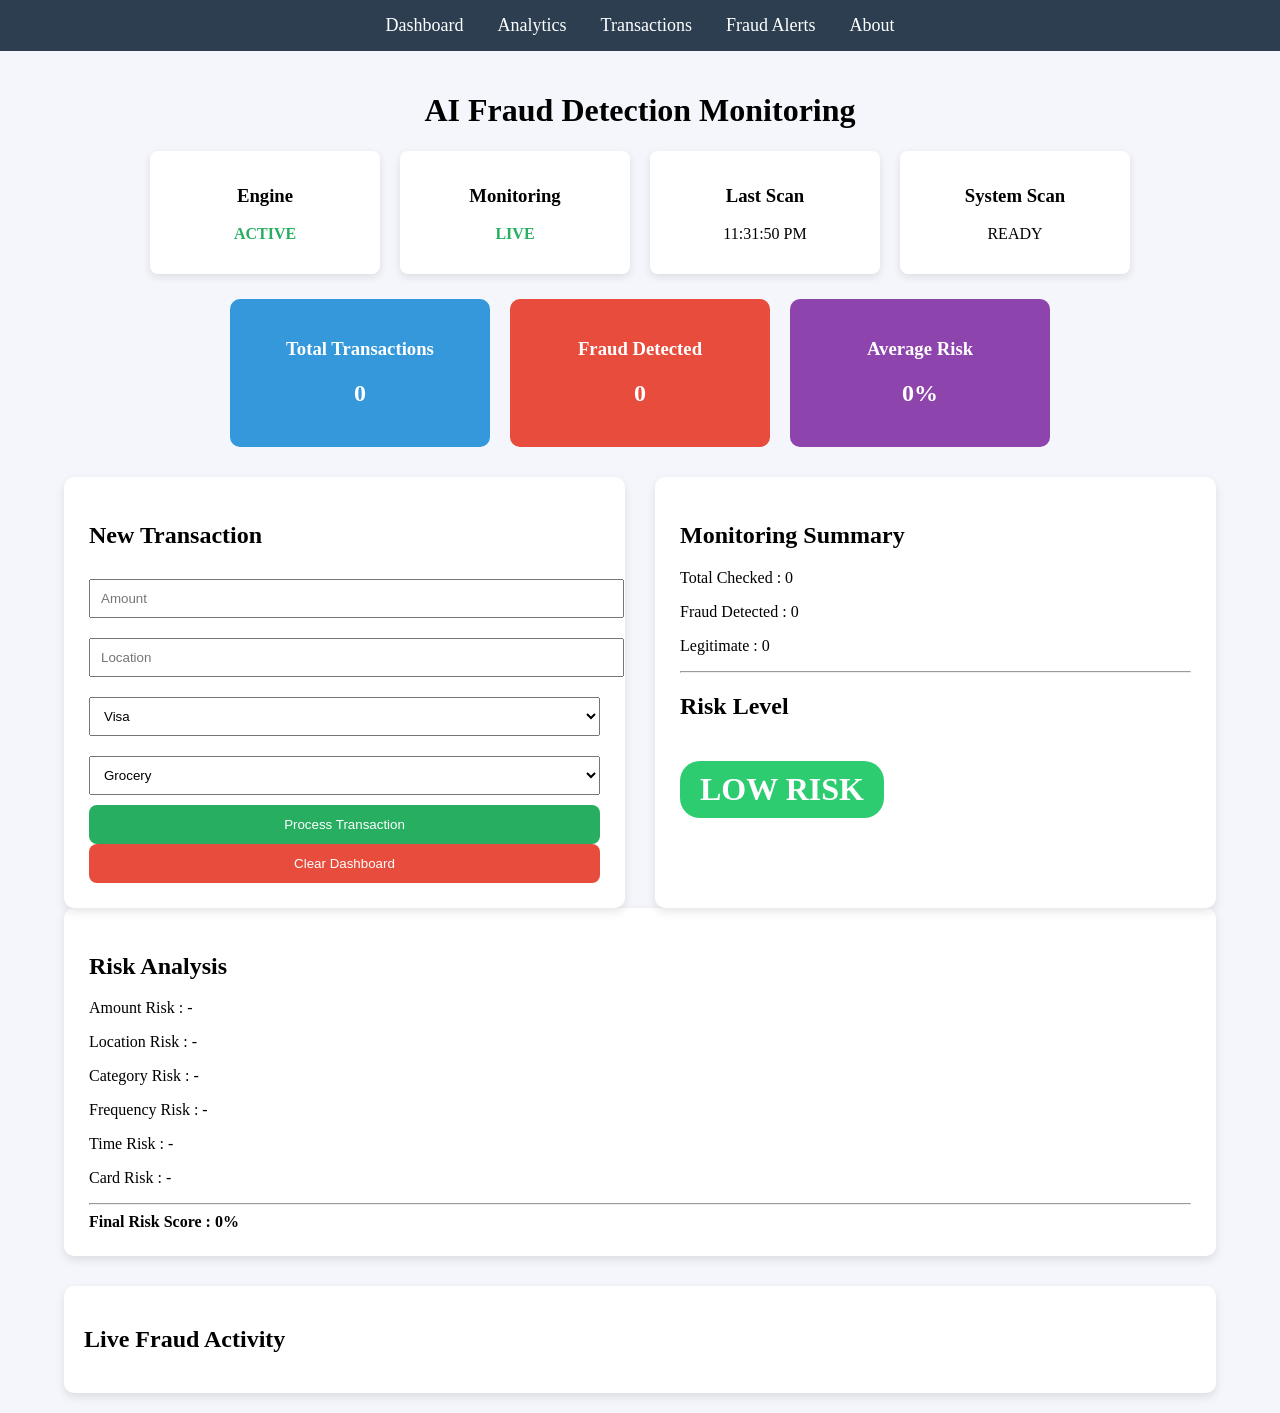
<file: templates/index.html>
<!DOCTYPE html>
<html>

<head>

<title>Fraud Detection Dashboard</title>

<link rel="stylesheet" href="/static/style.css">

</head>

<body>

<div class="navbar">

<a href="/">Dashboard</a>
<a href="/analytics">Analytics</a>
<a href="/transactions">Transactions</a>
<a href="/fraud-alerts">Fraud Alerts</a>
<a href="/about">About</a>

</div>


<div class="dashboard">

<h1>AI Fraud Detection Monitoring</h1>


<!-- SYSTEM STATUS -->

<div class="system-status">

<div class="status-box">
<h3>Engine</h3>
<p class="active">ACTIVE</p>
</div>

<div class="status-box">
<h3>Monitoring</h3>
<p class="active">LIVE</p>
</div>

<div class="status-box">
<h3>Last Scan</h3>
<p id="scanTime"></p>
</div>

<div class="status-box">
<h3>System Scan</h3>
<p id="scanStatus">READY</p>
</div>

</div>


<!-- STATS -->

<div class="cards">

<div class="card blue">
<h3>Total Transactions</h3>
<h2 id="total">0</h2>
</div>

<div class="card red">
<h3>Fraud Detected</h3>
<h2 id="fraud">0</h2>
</div>

<div class="card purple">
<h3>Average Risk</h3>
<h2 id="risk">0%</h2>
</div>

</div>


<div class="main-grid">


<!-- TRANSACTION PANEL -->

<div class="panel">

<h2>New Transaction</h2>

<input id="amount" placeholder="Amount">

<input id="location" placeholder="Location">

<select id="card">
<option>Visa</option>
<option>MasterCard</option>
<option>RuPay</option>
</select>

<select id="category">
<option>Grocery</option>
<option>Shopping</option>
<option>Travel</option>
<option>Electronics</option>
</select>

<button onclick="processTransaction()">Process Transaction</button>

<p id="loader" style="display:none;color:#3498db;margin-top:10px">
Processing Transaction...
</p>

<br>

<button onclick="clearDashboard()" style="background:#e74c3c">
Clear Dashboard
</button>

</div>


<!-- MONITORING PANEL -->

<div class="panel">

<h2>Monitoring Summary</h2>

<p>Total Checked : <span id="totalCheck">0</span></p>

<p>Fraud Detected : <span id="fraudCheck">0</span></p>

<p>Legitimate : <span id="legitCount">0</span></p>

<hr>

<h2>Risk Level</h2>

<h1 id="riskLevel" class="risk-badge low-risk">LOW RISK</h1>

</div>

</div>


<!-- RISK ANALYSIS -->

<div class="panel">

<h2>Risk Analysis</h2>

<p>Amount Risk : <span id="amountRisk">-</span></p>
<p>Location Risk : <span id="locationRisk">-</span></p>
<p>Category Risk : <span id="categoryRisk">-</span></p>
<p>Frequency Risk : <span id="frequencyRisk">-</span></p>
<p>Time Risk : <span id="timeRisk">-</span></p>
<p>Card Risk : <span id="cardRisk">-</span></p>

<hr>

<b>Final Risk Score : <span id="finalRisk">0%</span></b>

</div>


<!-- ACTIVITY FEED -->

<div class="activity-panel">

<h2>Live Fraud Activity</h2>

<ul id="activityFeed"></ul>

</div>

</div>


<script src="/static/script.js"></script>

</body>

</html>
</file>
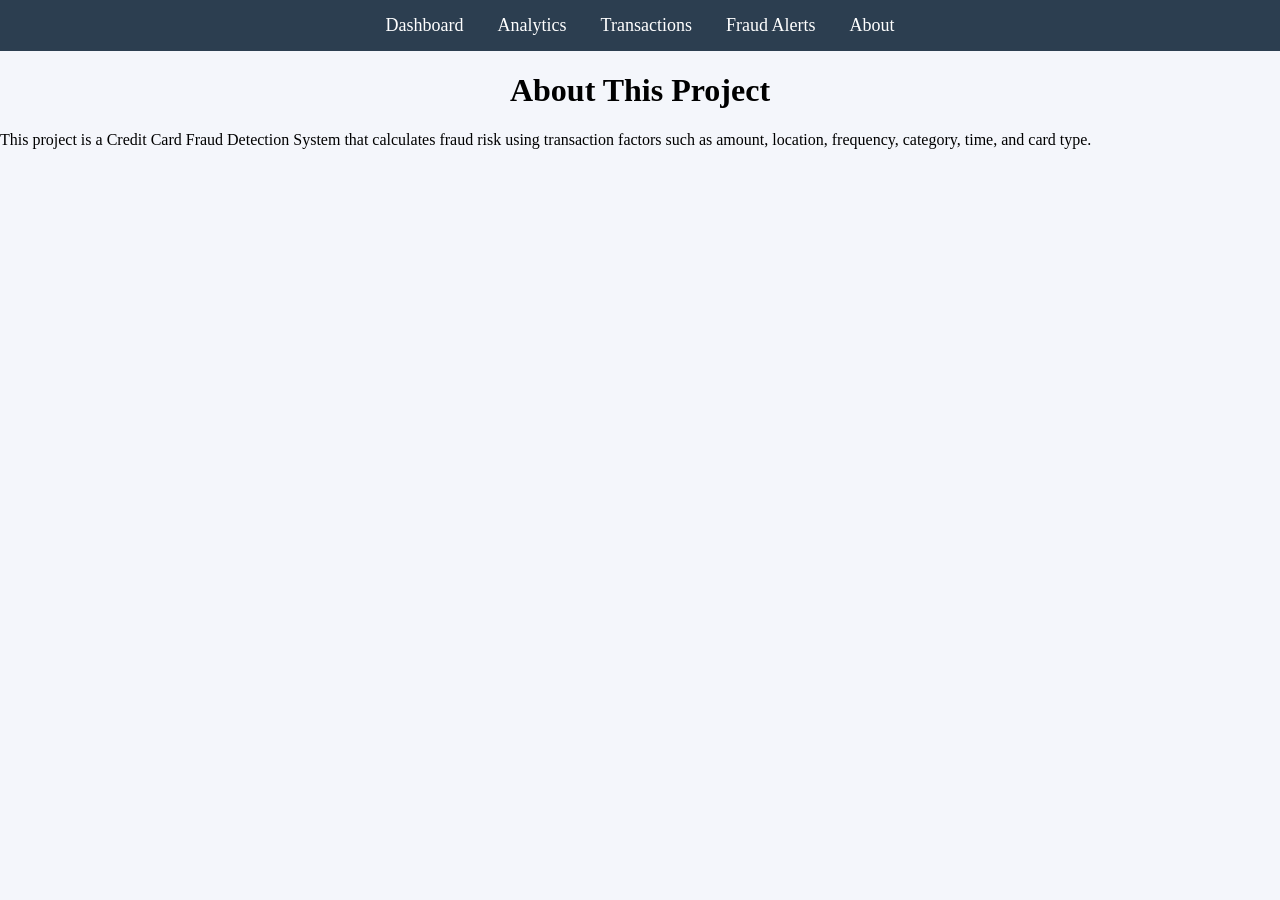
<file: templates/about.html>
<!DOCTYPE html>
<html>

<head>

<title>About</title>

<link rel="stylesheet" href="/static/style.css">

</head>

<body>

<div class="navbar">
<a href="/">Dashboard</a>
<a href="/analytics">Analytics</a>
<a href="/transactions">Transactions</a>
<a href="/fraud-alerts">Fraud Alerts</a>
<a href="/about">About</a>
</div>

<h1>About This Project</h1>

<p>
This project is a Credit Card Fraud Detection System that
calculates fraud risk using transaction factors such as amount,
location, frequency, category, time, and card type.
</p>

</body>

</html>
</file>
<file: static/style.css>
body{
font-family:Segoe UI;
background:#f4f6fb;
margin:0;
}


/* NAVBAR */

.navbar{
background:#2c3e50;
padding:15px;
text-align:center;
}

.navbar a{
color:white;
margin:0 15px;
text-decoration:none;
font-size:18px;
}


/* DASHBOARD */

.dashboard{
width:90%;
margin:auto;
padding:20px;
}

h1{
text-align:center;
}


/* SYSTEM STATUS */

.system-status{
display:flex;
justify-content:center;
gap:20px;
margin-bottom:25px;
}

.status-box{
background:white;
padding:15px;
border-radius:8px;
width:200px;
text-align:center;
box-shadow:0 3px 8px rgba(0,0,0,0.1);
}

.active{
color:#27ae60;
font-weight:bold;
}


/* CARDS */

.cards{
display:flex;
justify-content:center;
gap:20px;
margin-bottom:30px;
}

.card{
padding:20px;
border-radius:10px;
color:white;
width:220px;
text-align:center;
}

.blue{background:#3498db;}
.red{background:#e74c3c;}
.purple{background:#8e44ad;}


/* GRID */

.main-grid{
display:grid;
grid-template-columns:1fr 1fr;
gap:30px;
}


/* PANELS */

.panel{
background:white;
padding:25px;
border-radius:10px;
box-shadow:0 4px 10px rgba(0,0,0,0.1);
}

input,select{
width:100%;
padding:10px;
margin:10px 0;
}

button{
background:#27ae60;
color:white;
border:none;
padding:12px;
width:100%;
border-radius:8px;
cursor:pointer;
}


/* ACTIVITY PANEL */

.activity-panel{
margin-top:30px;
background:white;
padding:20px;
border-radius:10px;
box-shadow:0 4px 10px rgba(0,0,0,0.1);
}

#activityFeed{
list-style:none;
padding:0;
}

#activityFeed li{
padding:8px;
border-bottom:1px solid #eee;
}


/* RISK BADGE */

.risk-badge{
padding:10px 20px;
border-radius:20px;
display:inline-block;
}

.low-risk{
background:#2ecc71;
color:white;
}

.medium-risk{
background:#f39c12;
color:white;
}

.high-risk{
background:#e74c3c;
color:white;
}
/* PAGE CONTAINER */

.page-container{

width:80%;
margin:auto;
margin-top:40px;

}

.page-container h1{

text-align:center;
margin-bottom:30px;

}


/* TABLE */

table{

width:100%;
border-collapse:collapse;
background:white;
box-shadow:0 4px 10px rgba(0,0,0,0.1);

}

th{

background:#34495e;
color:white;
padding:12px;

}

td{

padding:12px;
text-align:center;
border-bottom:1px solid #eee;

}

tr:hover{

background:#f2f2f2;

}


/* STATUS BADGES */

.badge{

padding:5px 10px;
border-radius:5px;
color:white;
font-size:13px;

}

.fraud{

background:#e74c3c;

}

.legit{

background:#2ecc71;

}
.controls{

display:flex;
justify-content:space-between;
margin-bottom:20px;

}

.controls input{

padding:10px;
width:60%;
border-radius:5px;
border:1px solid #ccc;

}

.controls select{

padding:10px;
border-radius:5px;

}
</file>
